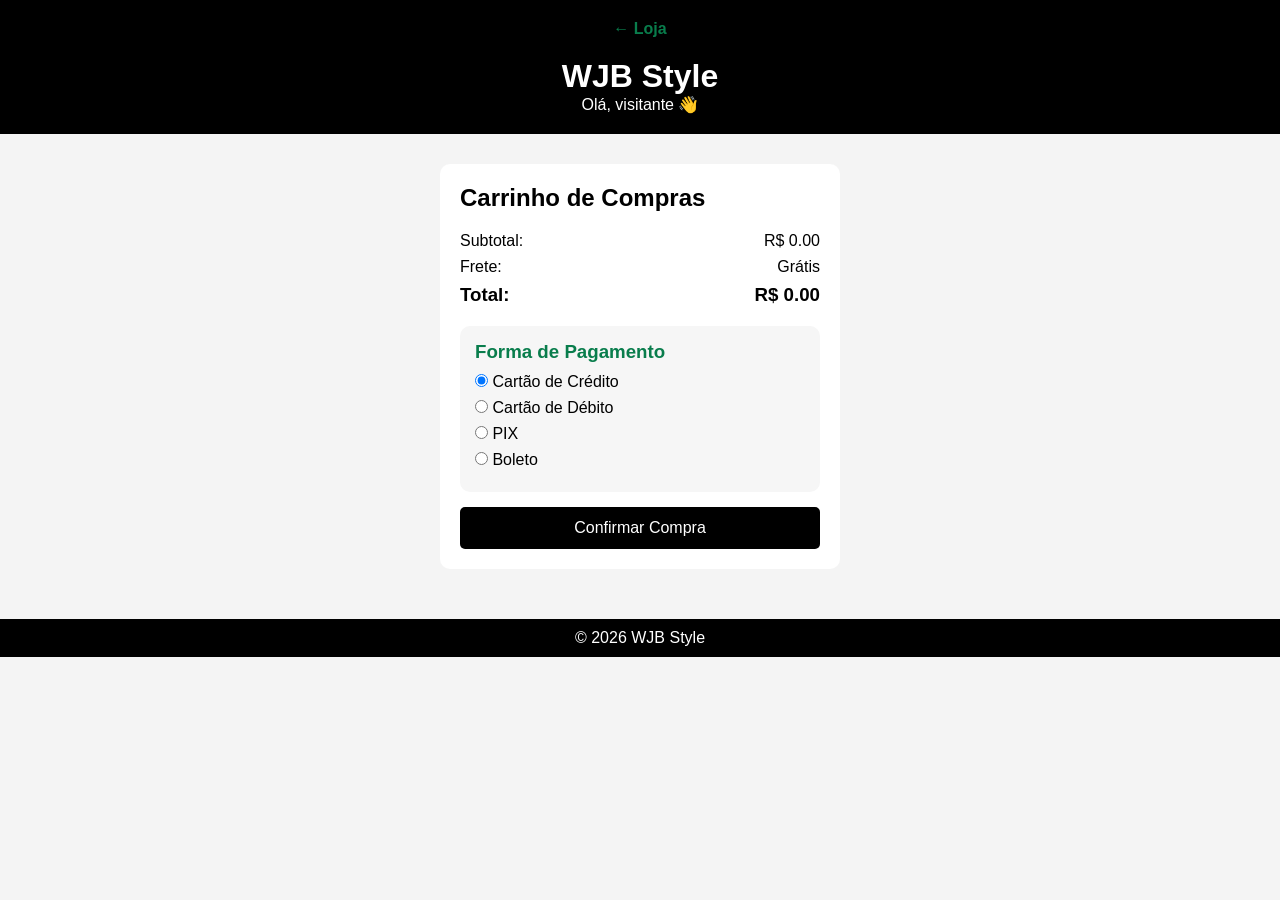
<file: carrinho.html>
<!DOCTYPE html>
<html lang="pt-BR">
<head>
    <meta charset="UTF-8">
    <title>WJB Style - Carrinho</title>
    <link rel="stylesheet" href="carrinho.css">
</head>
<body>

<header class="header">
    <a href="index.html" class="btn-voltar">← Loja</a>
    <h1>WJB Style</h1>
    <p id="usuario-nome"></p>
</header>

<main class="container">
    

    <section class="cart">
        <h2>Carrinho de Compras</h2>

        <!-- 🔥 Aqui o JS vai inserir os produtos -->
        <div class="cart-items"></div>

        <!-- 🔥 Aqui o JS vai calcular os valores -->
        <div class="cart-summary"></div>

        <div class="payment">
            <h3>Forma de Pagamento</h3>

            <label>
                <input type="radio" name="pagamento" value="credito" checked>
                Cartão de Crédito 
            </label>

            <label>
                <input type="radio" name="pagamento" value="debito">
                Cartão de Débito 
            </label>

            <label>
                <input type="radio" name="pagamento" value="pix">
                PIX 
            </label>

            <label>
                <input type="radio" name="pagamento" value="boleto">
                Boleto 
            </label>
        </div>

        <button class="btn-checkout" onclick="finalizarCompra()">Confirmar Compra</button>
    </section>

</main>

<footer class="footer">
    <p>© 2026 WJB Style</p>
</footer>

<script src="carrinho.js"></script>

</body>
</html>
</file>
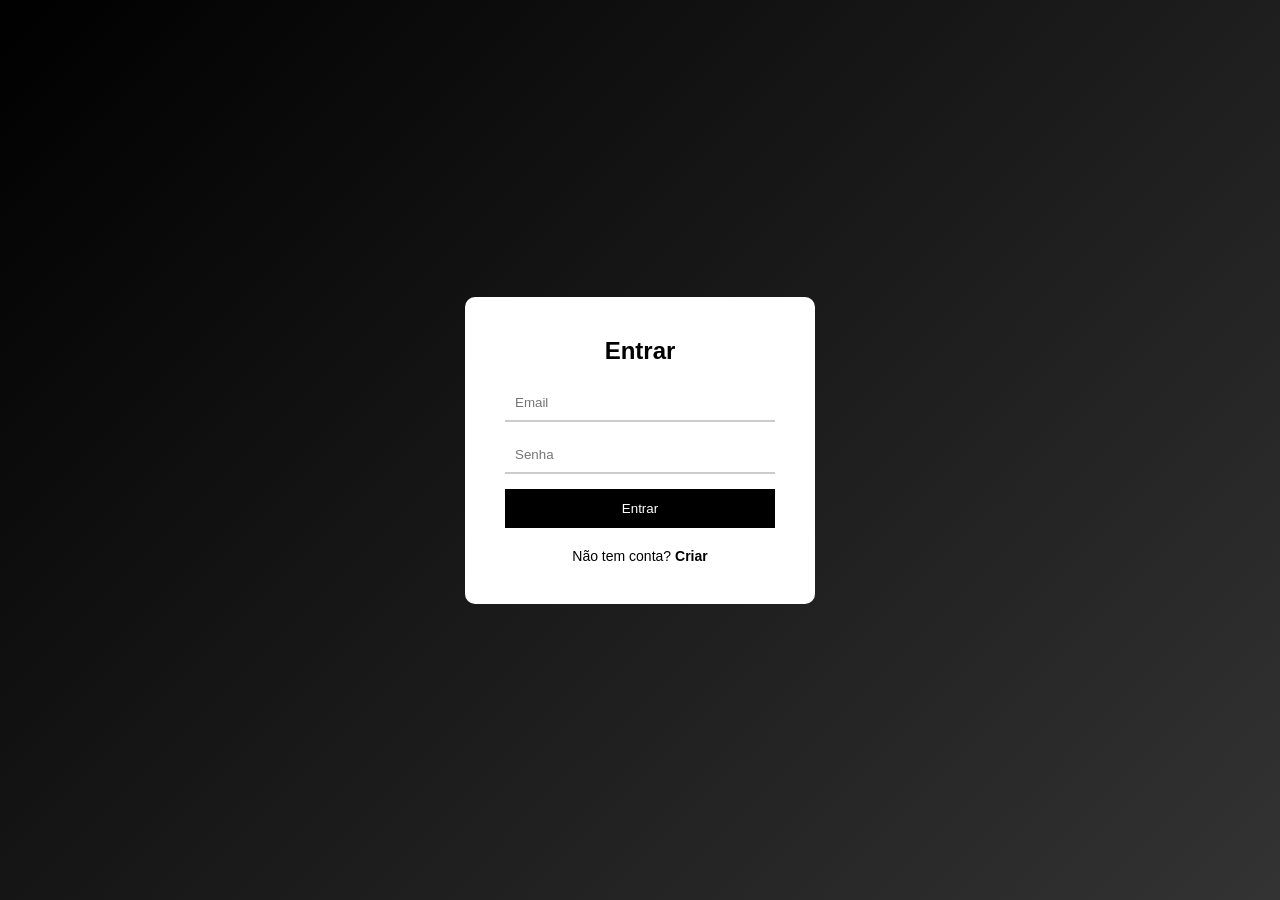
<file: login.html>
<!DOCTYPE html>
<html lang="pt-BR">
<head>
  <meta charset="UTF-8">
  <title>WJB Style</title>
  <link rel="stylesheet" href="login.css">
</head>
<body>

<div class="container">

  <div class="box">

    <!-- forms do login -->
    <form id="loginForm" class="form active">
      <h2>Entrar</h2>

      <input type="email" id="loginEmail" placeholder="Email" required>
      <input type="password" id="loginSenha" placeholder="Senha" required>

      <button type="submit">Entrar</button>

      <p id="loginErro"></p>

      <span>Não tem conta? <a id="goCadastro">Criar</a></span>
    </form>

    <!-- forms do cadastro -->
    <form id="cadastroForm" class="form">
      <h2>Criar Conta</h2>

      <input type="text" id="cadNome" placeholder="Nome" required>
      <input type="email" id="cadEmail" placeholder="Email" required>
      <input type="password" id="cadSenha" placeholder="Senha" required>

      <button type="submit">Cadastrar</button>

      <p id="cadMsg"></p>

      <span>Já tem conta? <a id="goLogin">Entrar</a></span>
    </form>

  </div>

</div>

<script src="login.js"></script>
</body>
</html>
</file>
<file: carrinho.css>
* {
    margin: 0;
    padding: 0;
    box-sizing: border-box;
}

body {
    font-family: Arial, sans-serif;
    background-color: #f4f4f4;
}

/* Header */
.header {
    background: #000;
    color: #fff;
    text-align: center;
    padding: 20px;
}

/* Container */
.container {
    display: flex;
    justify-content: center;
    padding: 30px;
}

/* Cart */
.cart {
    background: #fff;
    width: 400px;
    padding: 20px;
    border-radius: 10px;
}

.cart h2 {
    margin-bottom: 20px;
}

/* Items */
.cart-item {
    display: flex;
    justify-content: space-between;
    align-items: center;
    border-bottom: 1px solid #ddd;
    padding: 10px 0;
}

.item-name {
    font-weight: bold;
}

.item-price {
    color: #555;
}

.item-qty input {
    width: 60px;
    padding: 5px;
}

/* Summary */
.cart-summary {
    margin-top: 20px;
}

.cart-summary p,
.cart-summary h3 {
    display: flex;
    justify-content: space-between;
    margin-bottom: 8px;
}

/* Button */
.btn-checkout {
    width: 100%;
    padding: 12px;
    margin-top: 15px;
    background: #000;
    color: #fff;
    border: none;
    font-size: 16px;
    cursor: pointer;
    border-radius: 5px;
}

.btn-checkout:hover {
    background: #333;
}

/* Footer */
.footer {
    text-align: center;
    margin-top: 20px;
    padding: 10px;
    background: #000;
    color: #fff;
}

.btn-voltar {
    display: inline-block;
    margin-bottom: 20px;
    text-decoration: none;
    color: #097d4c;
    font-weight: bold;
    transition: 0.3s;
}

.btn-voltar:hover {
    color: #065c38;
    transform: translateX(-5px);
}

.payment {
    margin-top: 20px;
    padding: 15px;
    background: #f6f6f6;
    border-radius: 10px;
}

.payment h3 {
    margin-bottom: 10px;
    color: #097d4c;
}

.payment label {
    display: block;
    margin-bottom: 8px;
    cursor: pointer;
}
</file>
<file: login.css>
* {
  margin: 0;
  padding: 0;
  box-sizing: border-box;
  font-family: 'Poppins', sans-serif;
}

body {
  height: 100vh;
  background: linear-gradient(135deg, #000, #333);
  display: flex;
  justify-content: center;
  align-items: center;
}

.container {
  width: 350px;
}

.box {
  background: #fff;
  padding: 40px;
  border-radius: 10px;
  position: relative;
  overflow: hidden;
}


.form {
  display: none;
  flex-direction: column;
  animation: fade 0.3s ease;
}

.form.active {
  display: flex;
}

@keyframes fade {
  from { opacity: 0; transform: translateX(20px); }
  to { opacity: 1; transform: translateX(0); }
}

h2 {
  margin-bottom: 20px;
  text-align: center;
}

input {
  padding: 10px;
  margin-bottom: 15px;
  border: none;
  border-bottom: 2px solid #ccc;
  outline: none;
}

button {
  padding: 12px;
  border: none;
  background: black;
  color: white;
  cursor: pointer;
  transition: 0.3s;
}

button:hover {
  background: #333;
  transform: scale(1.03);
}

span {
  margin-top: 10px;
  font-size: 14px;
  text-align: center;
}

a {
  color: black;
  cursor: pointer;
  font-weight: bold;
}

p {
  text-align: center;
  margin-top: 10px;
}
</file>
